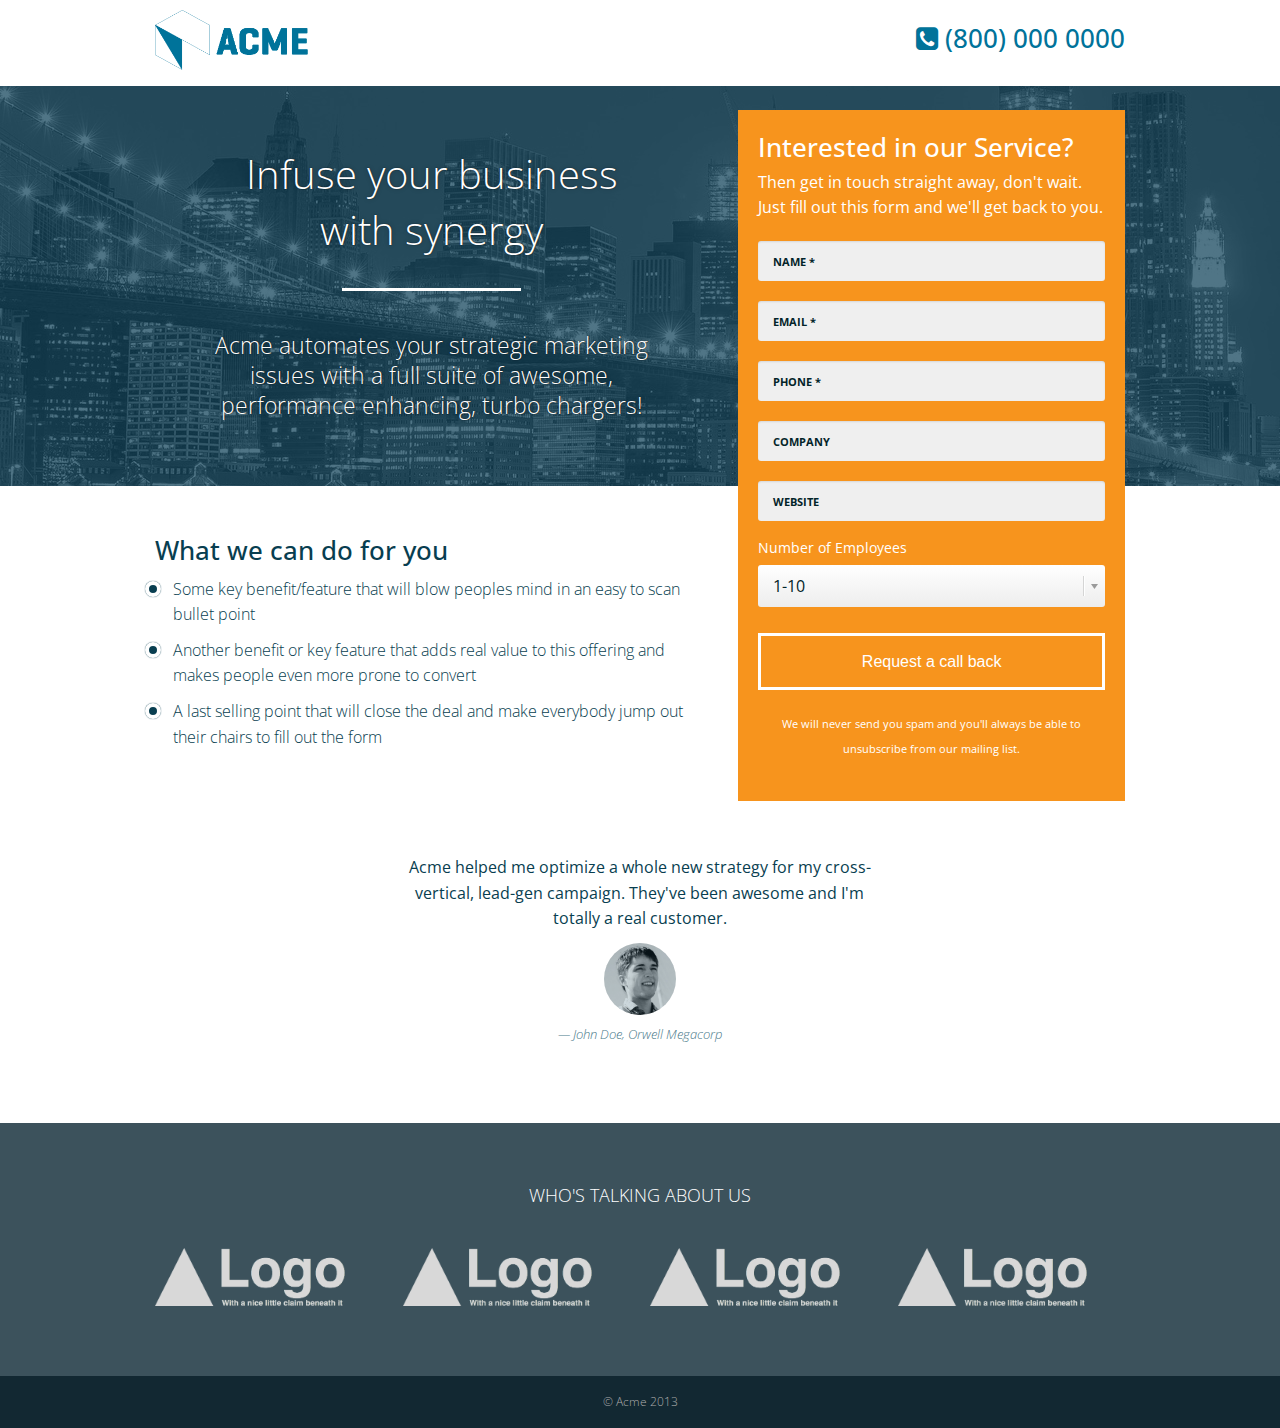
<file: simbo/index.html>
<!DOCTYPE html>
<!--[if lt IE 7]>      <html class="no-js lt-ie9 lt-ie8 lt-ie7"> <![endif]-->
<!--[if IE 7]>         <html class="no-js lt-ie9 lt-ie8"> <![endif]-->
<!--[if IE 8]>         <html class="no-js lt-ie9"> <![endif]-->
<!--[if gt IE 8]><!--> <html class="no-js"> <!--<![endif]-->
    <head>
        <meta charset="utf-8">
        <meta http-equiv="X-UA-Compatible" content="IE=edge">
        <title>Landing Page</title>
        <meta name="viewport" content="width=device-width, initial-scale=1">

        <!-- Place favicon.ico and apple-touch-icon.png in the root directory -->
        <link href='http://fonts.googleapis.com/css?family=Open+Sans:400,700,600,300,800' rel='stylesheet' type='text/css'>
        <link href="//netdna.bootstrapcdn.com/font-awesome/3.2.1/css/font-awesome.min.css" rel="stylesheet&quot;">

        <link rel="stylesheet" href="css/normalize.css">
        <link rel="stylesheet" href="css/foundation.css">
        <link rel="stylesheet" href="css/font-awesome.css">
        <link rel="stylesheet" href="css/style.css">
        <script src="js/vendor/custom.modernizr.js"></script>
    </head>
    <body>
        <!--[if lt IE 7]>
            <p class="browsehappy">You are using an <strong>outdated</strong> browser. Please <a href="http://browsehappy.com/">upgrade your browser</a> to improve your experience.</p>
        <![endif]-->
        <header>
          <div class="row">
            <div class="large-6 medium-6 columns"><img src="img/logo-blue.png" class="logo" alt="Logo"></div>
            <div class="large-6 medium-6 columns text-right"><h3 class="phone"><i class="icon-phone-sign"></i> (800) 000 0000</h3></div>
          </div>
        </header>

        <div class="bg-wrapper">
          <div class="bg"></div>
          <div class="row">
            <div class="large-7 medium-7 columns">
              <div class="hero">
                <h1>Infuse your business with synergy</h1>
                <h4>Acme automates your strategic marketing issues with a full suite of awesome, performance enhancing, turbo chargers!</h4>
              </div>
              <div class="main">
                <h3>What we can do for you</h3>
                <ul>
                  <li>Some key benefit/feature that will blow peoples mind in an easy to scan bullet point</li>
                  <li>Another benefit or key feature that adds real value to this offering and makes people even more prone to convert</li>
                  <li>A last selling point that will close the deal and make everybody jump out their chairs to fill out the form</li>
                </ul>
              </div>
            </div>
            <div class="large-5 medium-5 columns">
              <div class="panel">
                <form action="thank-you.html">
                  <h3>Interested in our Service?</h3>
                  <p>
                    Then get in touch straight away, don't wait. Just fill out this form and we'll get back to you.
                  </p>
                  <p class="inplace-label">
                    <input id="name" type="text" name="name" required placeholder="Your full name" class="input">
                    <label for="name">Name *</label>
                  </p>
                  <p class="inplace-label">
                    <input id="email" type="email" name="email" required placeholder="Your email address" class="input">
                    <label for="email">Email *</label>
                  </p>
                  <p class="inplace-label">
                    <input id="phone" type="text" name="phone" required placeholder="Your phone number" class="input">
                    <label for="phone">Phone *</label>
                  </p>
                  <p class="inplace-label">
                    <input id="company" type="text" name="company" placeholder="Company name" class="input">
                    <label for="company">Company</label>
                  </p>
                  <p class="inplace-label">
                    <input id="website" type="url" name="website" placeholder="example.com" class="input">
                    <label for="website">Website</label>
                  </p>
                  <div>
                    <label for="employees">Number of Employees</label>
                    <div class="select-wrapper">
                      <select id="employees" name="number_of_employees">
                        <option>1-10</option>
                        <option>11-50</option>
                        <option>51-500</option>
                        <option>500+</option>
                      </select>
                    </div>
                  </div>
                  <p>
                    <button class="primary button">Request a call back</button>
                  </p>
                  <p class="text-center"><small>We will never send you spam and you'll always be able to unsubscribe from our mailing list.</small></p>
                </form>
              </div>
            </div>
          </div>
        </div>
        <div class="row">
          <div class="large-12 columns">
            <blockquote class="testimonial text-center">
              <p class="blurb">Acme helped me optimize a whole new strategy for my cross-vertical, lead-gen campaign. They've been awesome and I'm totally a real customer.</p>
              <div class="photo"><img src="img/testimonial.jpg"></div>
              <cite>John Doe, Orwell Megacorp</cite>
            </blockquote>
          </div>
        </div>

        <div class="logos">
          <div class="row">
            <div class="large-12 columns">
              <h5 class="text-center">Who's Talking About Us</h5>
              <ul class="large-block-grid-4 small-block-grid-4 medium-block-grid-4">
                <li><img class="large-10 small-8" src="img/press-logo-1.png"></li>
                <li><img class="large-10 small-8" src="img/press-logo-1.png"></li>
                <li><img class="large-10 small-8" src="img/press-logo-1.png"></li>
                <li><img class="large-10 small-8" src="img/press-logo-1.png"></li>
              </ul>
            </div>
          </div>
        </div>

        <footer class="text-center">
          <div class="row">
            <div class="large-12">
              <div class="copyright">
                &copy; Acme 2013
              </div>
            </div>
          </div>
        </footer>
        <script src="js/vendor/jquery.js"></script>
        <script src="js/vendor/fastclick.js"></script>
        <script src="js/app.js"></script>
    </body>
</html>
</file>
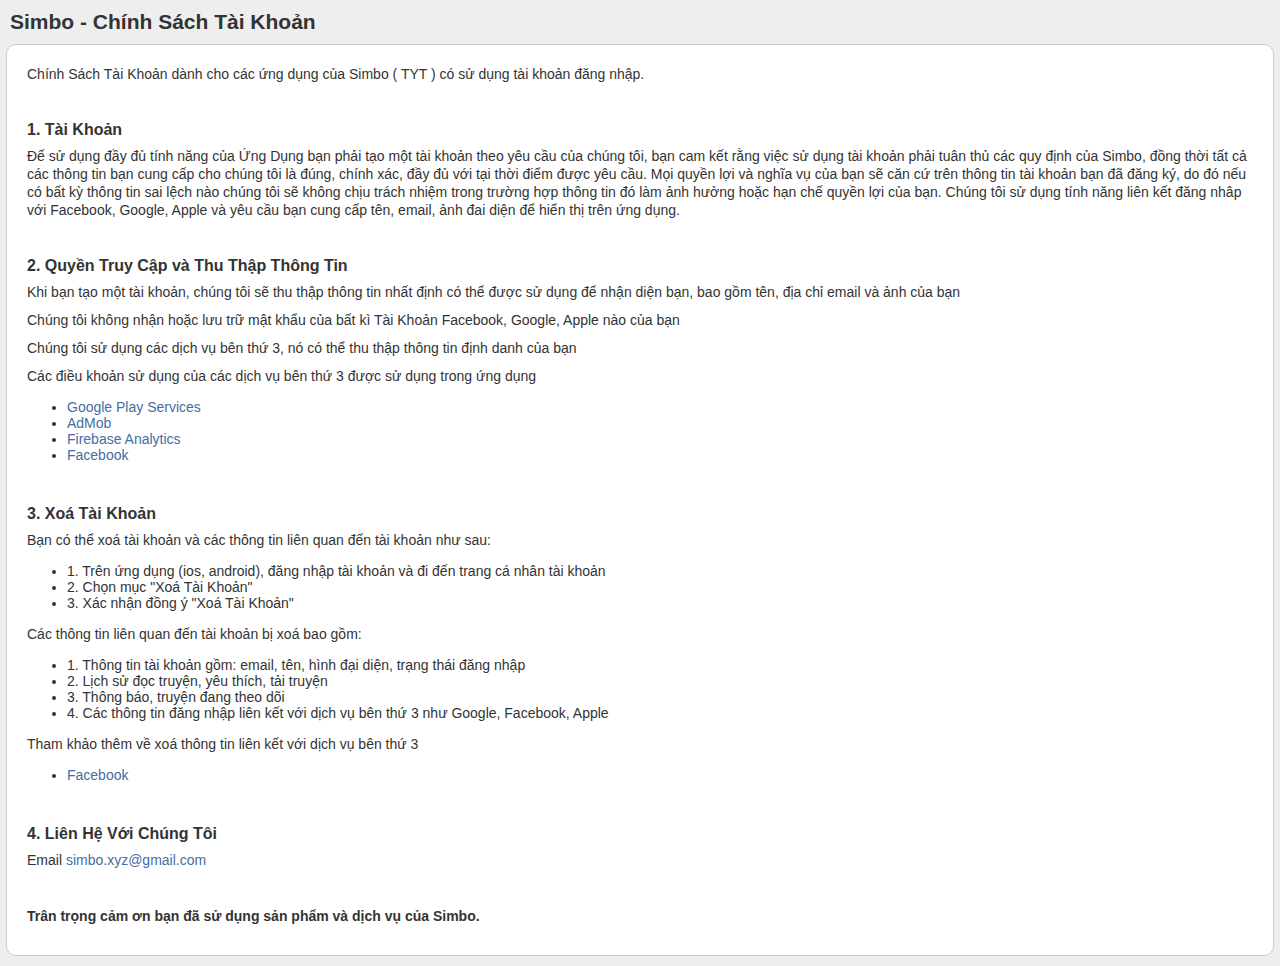
<file: docs/account.html>
<!DOCTYPE html>
<html>
<head>
<meta http-equiv="content-type" content="text/html; charset=UTF-8">
<title>Simbo - Chính Sách Tài Khoản</title>
<meta name="viewport" content="initial-scale=1.0, maximum-scale=1.0, user-scalable=0">
<link type="text/css" rel="stylesheet" href="css/screen.css">
</head>

<body>
  <div class="logo"></div>
  <h2 style="margin: 10px;">Simbo - Chính Sách Tài Khoản</h2>
  <div class="content">
      <p>Chính Sách Tài Khoản dành cho các ứng dụng của Simbo ( TYT ) có sử dụng tài khoản đăng nhập.
  </p>
  <p>&nbsp;</p>
  <h1>1. Tài Khoản</h1>
  <p>Để sử dụng đầy đủ tính năng của Ứng Dụng bạn phải tạo một tài khoản theo yêu cầu của chúng tôi, 
    bạn cam kết rằng việc sử dụng tài khoản phải tuân thủ các quy định của Simbo, 
    đồng thời tất cả các thông tin bạn cung cấp cho chúng tôi là đúng, chính xác, 
    đầy đủ với tại thời điểm được yêu cầu. Mọi quyền lợi và nghĩa vụ của bạn sẽ căn cứ trên thông tin tài khoản bạn đã đăng ký, 
    do đó nếu có bất kỳ thông tin sai lệch nào chúng tôi sẽ không chịu trách nhiệm trong trường hợp thông tin đó làm ảnh hưởng hoặc hạn chế quyền lợi của bạn. 
    Chúng tôi sử dụng tính năng liên kết đăng nhâp với Facebook, Google, Apple và yêu cầu bạn cung cấp tên, email, ảnh đai diện để hiển thị trên ứng dụng.</p>
  <p>&nbsp;</p>
  <h1>2. Quyền Truy Cập và Thu Thập Thông Tin</h1>
  <p>Khi bạn tạo một tài khoản, chúng tôi sẽ thu thập thông tin nhất định có thể được sử dụng để nhận diện bạn, bao gồm tên, địa chỉ email và ảnh của bạn</p>
  <p>Chúng tôi không nhận hoặc lưu trữ mật khẩu của bất kì Tài Khoản Facebook, Google, Apple nào của bạn</p>
  <p>Chúng tôi sử dụng các dịch vụ bên thứ 3, nó có thể thu thập thông tin định danh của bạn</p>
  <div>
    <p>Các điều khoản sử dụng của các dịch vụ bên thứ 3 được sử dụng trong ứng dụng</p> 
    <ul>
      <li><a href="https://www.google.com/policies/privacy/" target="_blank">Google Play Services</a></li> 
      <li><a href="https://support.google.com/admob/answer/6128543?hl=en" target="_blank">AdMob</a></li> 
      <li><a href="https://firebase.google.com/policies/analytics" target="_blank">Firebase Analytics</a></li>
      <li><a href="https://developers.facebook.com/policy/" target="_blank">Facebook</a></li>
    </ul>
  </div>
  <p>&nbsp;</p>
  <h1>3. Xoá Tài Khoản</h1>
  <p>Bạn có thể xoá tài khoản và các thông tin liên quan đến tài khoản như sau:</p>
  <ul>
    <li>1. Trên ứng dụng (ios, android), đăng nhập tài khoản và đi đến trang cá nhân tài khoản</li>
    <li>2. Chọn mục "Xoá Tài Khoản"</li>
    <li>3. Xác nhận đồng ý "Xoá Tài Khoản"</li>
  </ul>
  <p>Các thông tin liên quan đến tài khoản bị xoá bao gồm:</p>
  <ul>
    <li>1. Thông tin tài khoản gồm: email, tên, hình đại diện, trạng thái đăng nhập</li>
    <li>2. Lịch sử đọc truyện, yêu thích, tải truyện</li>
    <li>3. Thông báo, truyện đang theo dõi</li>
    <li>4. Các thông tin đăng nhập liên kết với dịch vụ bên thứ 3 như Google, Facebook, Apple</li>
  </ul>
  <p>Tham khảo thêm về xoá thông tin liên kết với dịch vụ bên thứ 3</p>
  <ul>
    <li><a href="https://www.facebook.com/help/170585223002660" target="_blank">Facebook</a></li>
  </ul>
  <p>&nbsp;</p>
  <h1>4. Liên Hệ Với Chúng Tôi</h1>
    <p>Email <a href="mailto:simbo.xyz@gmail.com">simbo.xyz@gmail.com</a></p>
    <p>&nbsp;</p>
  <p><strong>Trân trọng cảm ơn bạn đã sử dụng sản phẩm và dịch vụ của Simbo.</strong></p>
</div>
</body>
</html>
</file>
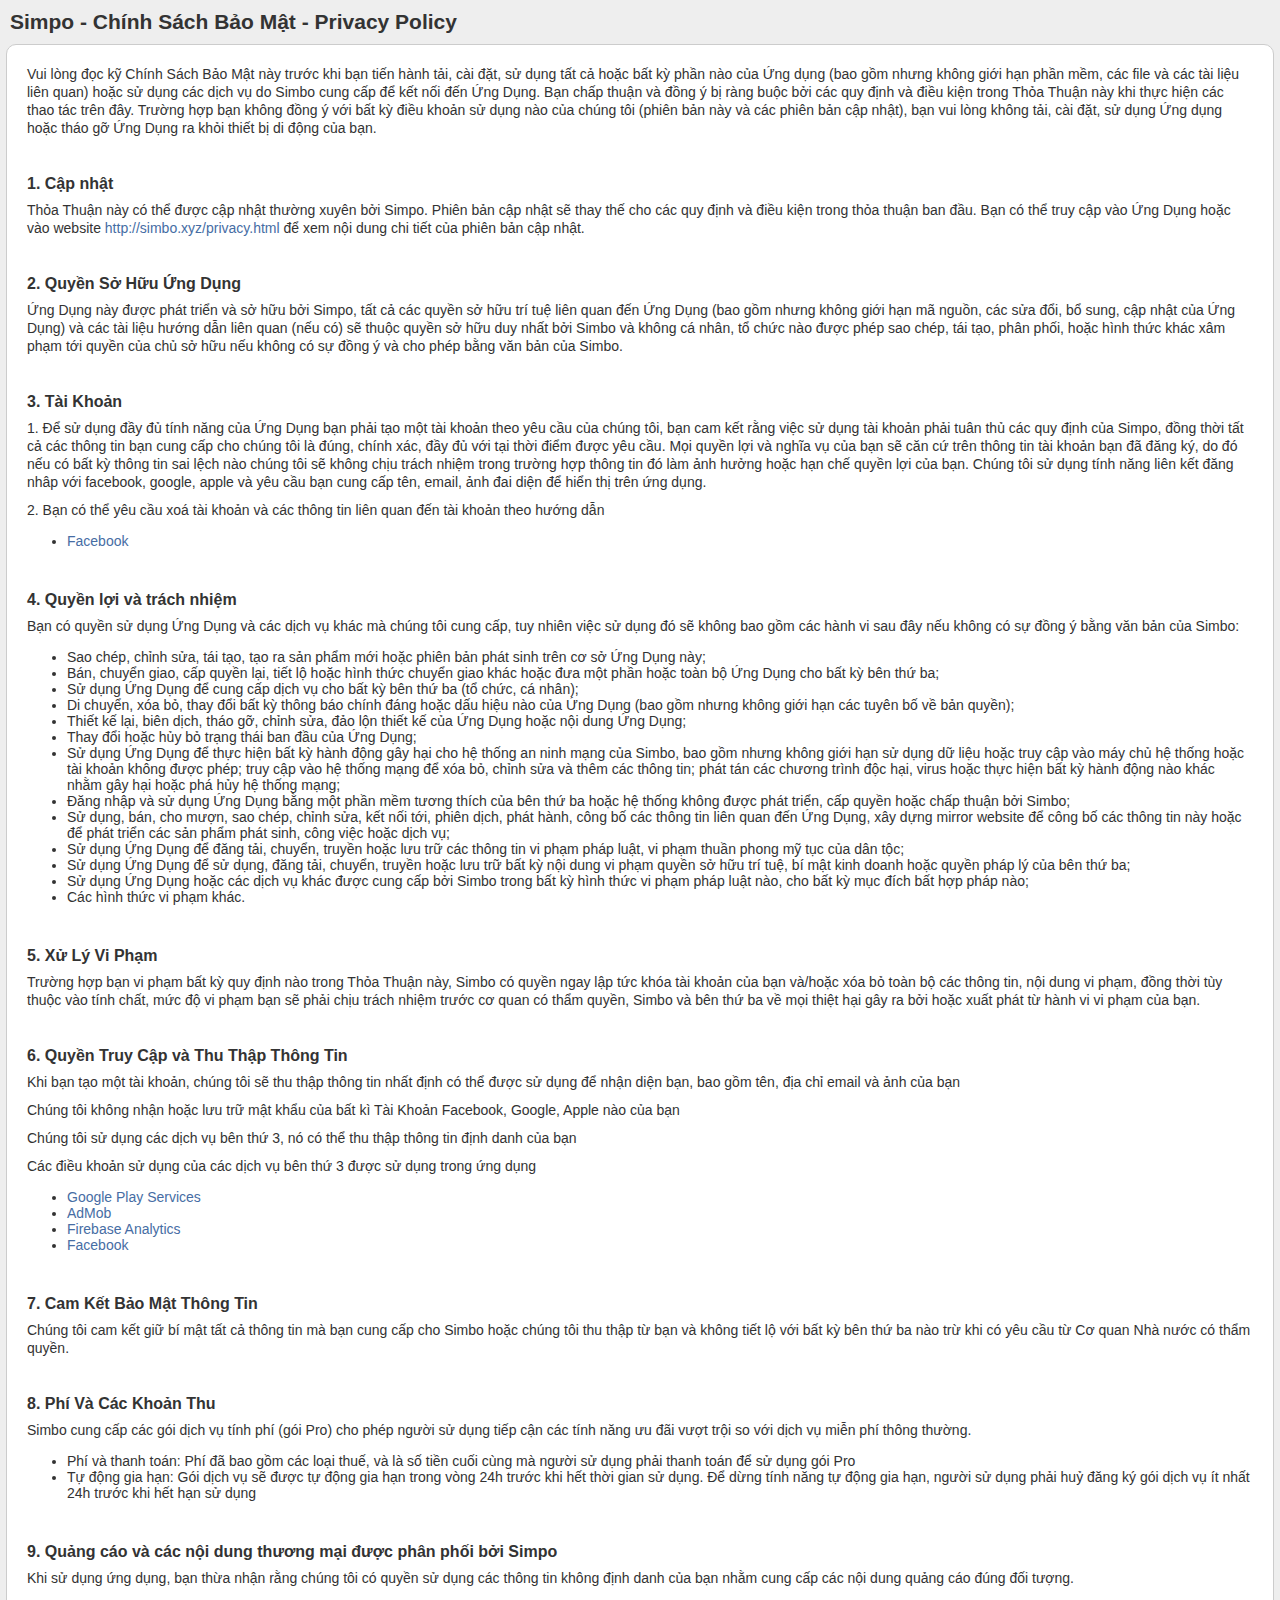
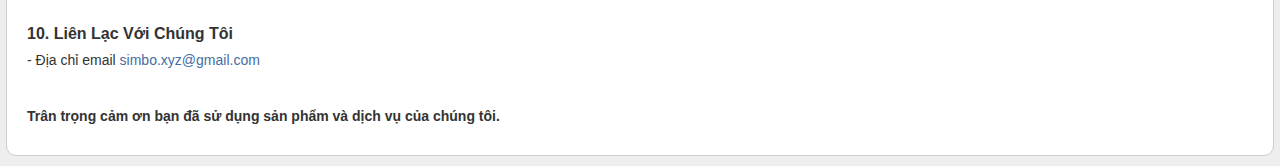
<file: docs/privacy.html>
<!DOCTYPE html>
<html>
<head>
<meta http-equiv="content-type" content="text/html; charset=UTF-8">
<title>Simpo - Chính Sách Bảo Mật - Privacy Policy</title>
<meta name="viewport" content="initial-scale=1.0, maximum-scale=1.0, user-scalable=0">
<link type="text/css" rel="stylesheet" href="css/screen.css">
</head>

<body>
  <div class="logo"></div>
  <h2 style="margin: 10px;">Simpo - Chính Sách Bảo Mật - Privacy Policy</h2>
  <div class="content">
      <p>
Vui lòng đọc kỹ Chính Sách Bảo Mật này trước khi bạn tiến hành tải, cài đặt, sử dụng tất cả hoặc bất kỳ phần nào của Ứng dụng (bao gồm nhưng không giới hạn phần mềm, các file và các tài liệu liên quan) hoặc sử dụng các dịch vụ do Simbo cung cấp để kết nối đến Ứng Dụng. Bạn chấp thuận và đồng ý bị ràng buộc bởi các quy định và điều kiện trong Thỏa Thuận này khi thực hiện các thao tác trên đây. Trường hợp bạn không đồng ý với bất kỳ điều khoản sử dụng nào của chúng tôi (phiên bản này và các phiên bản cập nhật), bạn vui lòng không tải, cài đặt, sử dụng Ứng dụng hoặc tháo gỡ Ứng Dụng ra khỏi thiết bị di động của bạn.
  </p>
      <p>&nbsp;</p>
      <h1>1. Cập nhật</h1>
        <p>
Thỏa Thuận này có thể được cập nhật thường xuyên bởi Simpo. Phiên bản cập nhật sẽ thay thế cho các quy định và điều kiện trong thỏa thuận ban đầu. Bạn có thể truy cập vào Ứng Dụng hoặc vào website <a href="http://simbo.xyz/privacy.html" > http://simbo.xyz/privacy.html </a> để xem nội dung chi tiết của phiên bản cập nhật.
</p>
      <p>&nbsp;</p>
    <h1>2. Quyền Sở Hữu Ứng Dụng</h1>
        <p>
Ứng Dụng này được phát triển và sở hữu bởi Simpo, tất cả các quyền sở hữu trí tuệ liên quan đến Ứng Dụng (bao gồm nhưng không giới hạn mã nguồn, các sửa đổi, bổ sung, cập nhật của Ứng Dụng) và các tài liệu hướng dẫn liên quan (nếu có) sẽ thuộc quyền sở hữu duy nhất bởi Simbo và không cá nhân, tổ chức nào được phép sao chép, tái tạo, phân phối, hoặc hình thức khác xâm phạm tới quyền của chủ sở hữu nếu không có sự đồng ý và cho phép bằng văn bản của Simbo.

</p>
      <p>&nbsp;</p>
    <h1>3. Tài Khoản</h1>
        <p>
1. Để sử dụng đầy đủ tính năng của Ứng Dụng bạn phải tạo một tài khoản theo yêu cầu của chúng tôi, bạn cam kết rằng việc sử dụng tài khoản phải tuân thủ các quy định của Simpo, đồng thời tất cả các thông tin bạn cung cấp cho chúng tôi là đúng, chính xác, đầy đủ với tại thời điểm được yêu cầu. Mọi quyền lợi và nghĩa vụ của bạn sẽ căn cứ trên thông tin tài khoản bạn đã đăng ký, do đó nếu có bất kỳ thông tin sai lệch nào chúng tôi sẽ không chịu trách nhiệm trong trường hợp thông tin đó làm ảnh hưởng hoặc hạn chế quyền lợi của bạn.
Chúng tôi sử dụng tính năng liên kết đăng nhâp với facebook, google, apple và yêu cầu bạn cung cấp tên, email, ảnh đai diện để hiển thị trên ứng dụng.
          <div>
          <p>2. Bạn có thể yêu cầu xoá tài khoản và các thông tin liên quan đến tài khoản theo hướng dẫn</p> 
          <ul>
            <li><a href="https://www.facebook.com/help/170585223002660" target="_blank">Facebook</a></li>
          </ul>
          </div>
</p>
        <p>&nbsp;</p>
    <h1>4. Quyền lợi và trách nhiệm</h1>
<p>
Bạn có quyền sử dụng Ứng Dụng và các dịch vụ khác mà chúng tôi cung cấp, tuy nhiên việc sử dụng đó sẽ không bao gồm các hành vi sau đây nếu không có sự đồng ý bằng văn bản của Simbo:
</p>
        
      <ul>
<li>Sao chép, chỉnh sửa, tái tạo, tạo ra sản phẩm mới hoặc phiên bản phát sinh trên cơ sở Ứng Dụng này;</li>
  <li>Bán, chuyển giao, cấp quyền lại, tiết lộ hoặc hình thức chuyển giao khác hoặc đưa một phần hoặc toàn bộ Ứng Dụng cho bất kỳ bên thứ ba;</li>
  <li>Sử dụng Ứng Dụng để cung cấp dịch vụ cho bất kỳ bên thứ ba (tổ chức, cá nhân);</li>
  <li>Di chuyển, xóa bỏ, thay đổi bất kỳ thông báo chính đáng hoặc dấu hiệu nào của Ứng Dụng (bao gồm nhưng không giới hạn các tuyên bố về bản quyền);</li>
  <li>Thiết kế lại, biên dịch, tháo gỡ, chỉnh sửa, đảo lộn thiết kế của Ứng Dụng hoặc nội dung Ứng Dụng;</li>
  <li>Thay đổi hoặc hủy bỏ trạng thái ban đầu của Ứng Dụng;</li>
  <li>Sử dụng Ứng Dụng để thực hiện bất kỳ hành động gây hại cho hệ thống an ninh mạng của Simbo, bao gồm nhưng không giới hạn sử dụng dữ liệu hoặc truy cập vào máy chủ hệ thống hoặc tài khoản không được phép; truy cập vào hệ thống mạng để xóa bỏ, chỉnh sửa và thêm các thông tin; phát tán các chương trình độc hại, virus hoặc thực hiện bất kỳ hành động nào khác nhằm gây hại hoặc phá hủy hệ thống mạng;</li>
  <li>Đăng nhập và sử dụng Ứng Dụng bằng một phần mềm tương thích của bên thứ ba hoặc hệ thống không được phát triển, cấp quyền hoặc chấp thuận bởi Simbo;</li>
  <li>Sử dụng, bán, cho mượn, sao chép, chỉnh sửa, kết nối tới, phiên dịch, phát hành, công bố các thông tin liên quan đến Ứng Dụng, xây dựng mirror website để công bố các thông tin này hoặc để phát triển các sản phẩm phát sinh, công việc hoặc dịch vụ;</li>
  <li>Sử dụng Ứng Dụng để đăng tải, chuyển, truyền hoặc lưu trữ các thông tin vi phạm pháp luật, vi phạm thuần phong mỹ tục của dân tộc;</li>
  <li>Sử dụng Ứng Dụng để sử dụng, đăng tải, chuyển, truyền hoặc lưu trữ bất kỳ nội dung vi phạm quyền sở hữu trí tuệ, bí mật kinh doanh hoặc quyền pháp lý của bên thứ ba;</li>
  <li>Sử dụng Ứng Dụng hoặc các dịch vụ khác được cung cấp bởi Simbo trong bất kỳ hình thức vi phạm pháp luật nào, cho bất kỳ mục đích bất hợp pháp nào;</li>
  <li>Các hình thức vi phạm khác.</li>
</ul>
        <p>&nbsp;</p>
        <h1>5. Xử Lý Vi Phạm</h1>
        <p>
Trường hợp bạn vi phạm bất kỳ quy định nào trong Thỏa Thuận này, Simbo có quyền ngay lập tức khóa tài khoản của bạn và/hoặc xóa bỏ toàn bộ các thông tin, nội dung vi phạm, đồng thời tùy thuộc vào tính chất, mức độ vi phạm bạn sẽ phải chịu trách nhiệm trước cơ quan có thẩm quyền, Simbo và bên thứ ba về mọi thiệt hại gây ra bởi hoặc xuất phát từ hành vi vi phạm của bạn.
</p>
       <p>&nbsp;</p>
        <h1>6. Quyền Truy Cập và Thu Thập Thông Tin</h1>
        <p>Khi bạn tạo một tài khoản, chúng tôi sẽ thu thập thông tin nhất định có thể được sử dụng để nhận diện bạn, bao gồm tên, địa chỉ email và ảnh của bạn</p>
        <p>Chúng tôi không nhận hoặc lưu trữ mật khẩu của bất kì Tài Khoản Facebook, Google, Apple nào của bạn</p>
        <p>Chúng tôi sử dụng các dịch vụ bên thứ 3, nó có thể thu thập thông tin định danh của bạn</p>
        <div>
          <p>Các điều khoản sử dụng của các dịch vụ bên thứ 3 được sử dụng trong ứng dụng</p> 
          <ul>
            <li><a href="https://www.google.com/policies/privacy/" target="_blank">Google Play Services</a></li> 
            <li><a href="https://support.google.com/admob/answer/6128543?hl=en" target="_blank">AdMob</a></li> 
            <li><a href="https://firebase.google.com/policies/analytics" target="_blank">Firebase Analytics</a></li>
            <li><a href="https://developers.facebook.com/policy/" target="_blank">Facebook</a></li>
          </ul>
          </div>
      <p>&nbsp;</p>
      <h1>7. Cam Kết Bảo Mật Thông Tin</h1>
        <p>Chúng tôi cam kết giữ bí mật tất cả thông tin mà bạn cung cấp cho Simbo hoặc chúng tôi thu thập từ bạn và không tiết lộ với bất kỳ bên thứ ba nào trừ khi có yêu cầu từ Cơ quan Nhà nước có thẩm quyền.</p>
        <p>&nbsp;</p>
      <h1>8. Phí Và Các Khoản Thu</h1>
      <p>Simbo cung cấp các gói dịch vụ tính phí (gói Pro) cho phép người sử dụng tiếp cận các tính năng ưu đãi vượt trội so với dịch vụ miễn phí thông thường.</p>
      <ul>
        <li>Phí và thanh toán: Phí đã bao gồm các loại thuế, và là số tiền cuối cùng mà người sử dụng phải thanh toán để sử dụng gói Pro</li> 
        <li>Tự động gia hạn: Gói dịch vụ sẽ được tự động gia hạn trong vòng 24h trước khi hết thời gian sử dụng. Để dừng tính năng tự động gia hạn, người sử dụng phải huỷ đăng ký gói dịch vụ ít nhất 24h trước khi hết hạn sử dụng</li>
      </ul>
        <p>&nbsp;</p>
        <h1>9. Quảng cáo và các nội dung thương mại được phân phối bởi Simpo</h1>
      <p>Khi sử dụng ứng dụng, bạn thừa nhận rằng chúng tôi có quyền sử dụng các thông tin không định danh của bạn nhằm cung cấp các nội dung quảng cáo đúng đối tượng.</p>
      <p>&nbsp;</p>
      <h1>10. Liên Lạc Với Chúng Tôi</h1>
        <p>- Địa chỉ email <a href="mailto:simbo.xyz@gmail.com">simbo.xyz@gmail.com</a></p>
        <p>&nbsp;</p>
      <p><strong>Trân trọng cảm ơn bạn đã sử dụng sản phẩm và dịch vụ của chúng tôi.</strong></p>

</div>
</body>
</html>
</file>
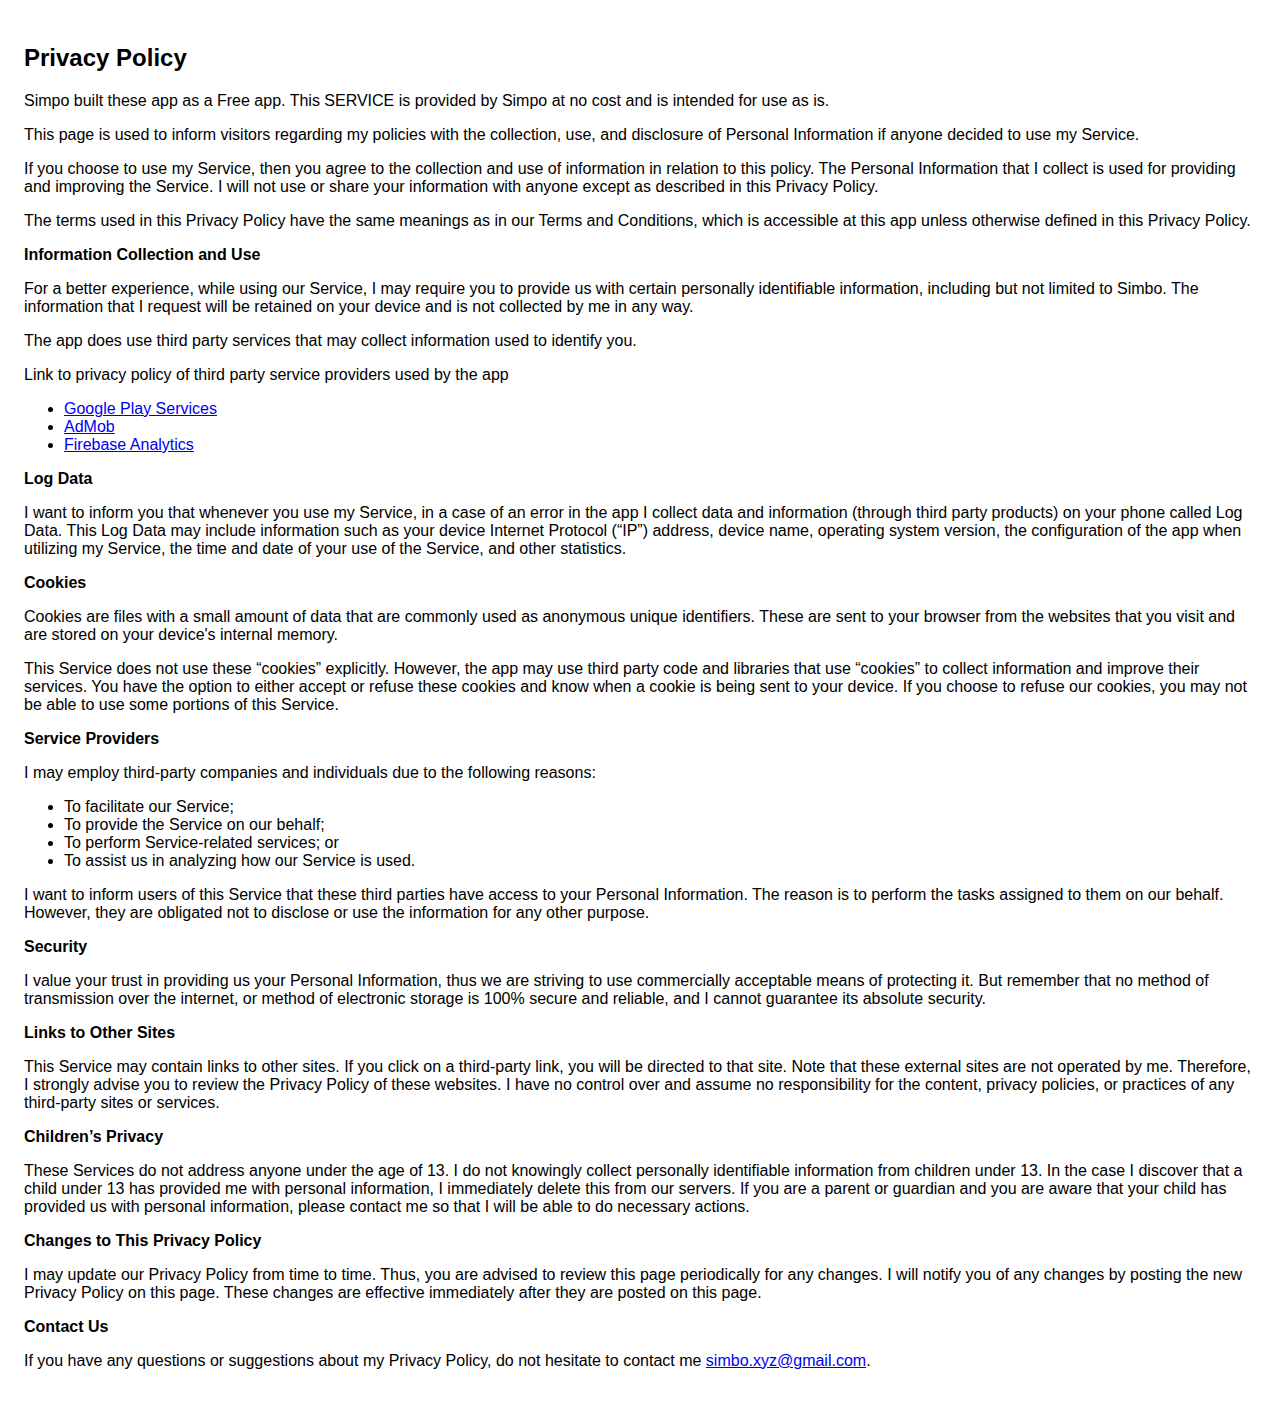
<file: docs/privacy_en.html>
<!DOCTYPE html><html> <head> <meta charset="utf-8"> <meta name="viewport" content="width=device-width"> <title>Privacy Policy</title> <style>body{font-family: "Helvetica Neue", Helvetica, Arial, sans-serif; padding:1em;}</style></head> <body><h2>Privacy Policy</h2> <p> Simpo built these app as a Free app. This SERVICE is provided by Simpo at no cost and is intended for use as is.
                  </p> <p>This page is used to inform visitors regarding my policies with the collection, use, and
                    disclosure of Personal Information if anyone decided to use my Service.
                  </p> <p>If you choose to use my Service, then you agree to the collection and use of information in relation
                    to this policy. The Personal Information that I collect is used for providing and improving the
                    Service. I will not use or share your information with anyone except as described
                    in this Privacy Policy.
                  </p> <p>The terms used in this Privacy Policy have the same meanings as in our Terms and Conditions, which is accessible
                    at this app unless otherwise defined in this Privacy Policy.
                  </p> <p><strong>Information Collection and Use</strong></p> <p>For a better experience, while using our Service, I may require you to provide us with certain
                    personally identifiable information, including but not limited to Simbo. The information that I request will be retained on your device and is not collected by me in any way.
                  </p> <p>The app does use third party services that may collect information used to identify you.</p> <div><p>Link to privacy policy of third party service providers used by the app</p> <ul><li><a href="https://www.google.com/policies/privacy/" target="_blank">Google Play Services</a></li> <li><a href="https://support.google.com/admob/answer/6128543?hl=en" target="_blank">AdMob</a></li> <li><a href="https://firebase.google.com/policies/analytics" target="_blank">Firebase Analytics</a></li> <!----> <!----> <!----></ul></div> <p><strong>Log Data</strong></p> <p> I want to inform you that whenever you use my Service, in a case of an
                    error in the app I collect data and information (through third party products) on your phone
                    called Log Data. This Log Data may include information such as your device Internet Protocol (“IP”) address,
                    device name, operating system version, the configuration of the app when utilizing my Service,
                    the time and date of your use of the Service, and other statistics.
                  </p> <p><strong>Cookies</strong></p> <p>Cookies are files with a small amount of data that are commonly used as anonymous unique identifiers. These
                    are sent to your browser from the websites that you visit and are stored on your device's internal memory.
                  </p> <p>This Service does not use these “cookies” explicitly. However, the app may use third party code and libraries
                    that use “cookies” to collect information and improve their services. You have the option to either
                    accept or refuse these cookies and know when a cookie is being sent to your device. If you choose to
                    refuse our cookies, you may not be able to use some portions of this Service.
                  </p> <p><strong>Service Providers</strong></p> <p> I may employ third-party companies and individuals due to the following reasons:</p> <ul><li>To facilitate our Service;</li> <li>To provide the Service on our behalf;</li> <li>To perform Service-related services; or</li> <li>To assist us in analyzing how our Service is used.</li></ul> <p> I want to inform users of this Service that these third parties have access to your
                    Personal Information. The reason is to perform the tasks assigned to them on our behalf. However, they
                    are obligated not to disclose or use the information for any other purpose.
                  </p> <p><strong>Security</strong></p> <p> I value your trust in providing us your Personal Information, thus we are striving
                    to use commercially acceptable means of protecting it. But remember that no method of transmission over
                    the internet, or method of electronic storage is 100% secure and reliable, and I cannot guarantee
                    its absolute security.
                  </p> <p><strong>Links to Other Sites</strong></p> <p>This Service may contain links to other sites. If you click on a third-party link, you will be directed
                    to that site. Note that these external sites are not operated by me. Therefore, I strongly
                    advise you to review the Privacy Policy of these websites. I have no control over
                    and assume no responsibility for the content, privacy policies, or practices of any third-party sites
                    or services.
                  </p> <p><strong>Children’s Privacy</strong></p> <p>These Services do not address anyone under the age of 13. I do not knowingly collect
                    personally identifiable information from children under 13. In the case I discover that a child
                    under 13 has provided me with personal information, I immediately delete this from
                    our servers. If you are a parent or guardian and you are aware that your child has provided us with personal
                    information, please contact me so that I will be able to do necessary actions.
                  </p> <p><strong>Changes to This Privacy Policy</strong></p> <p> I may update our Privacy Policy from time to time. Thus, you are advised to review
                    this page periodically for any changes. I will notify you of any changes by posting
                    the new Privacy Policy on this page. These changes are effective immediately after they are posted on
                    this page.
                  </p> <p><strong>Contact Us</strong></p> <p>If you have any questions or suggestions about my Privacy Policy, do not hesitate to contact
                    me <a href="mailto:simbo.xyz@gmail.com">simbo.xyz@gmail.com</a>.
                  </p></body></html>
</file>
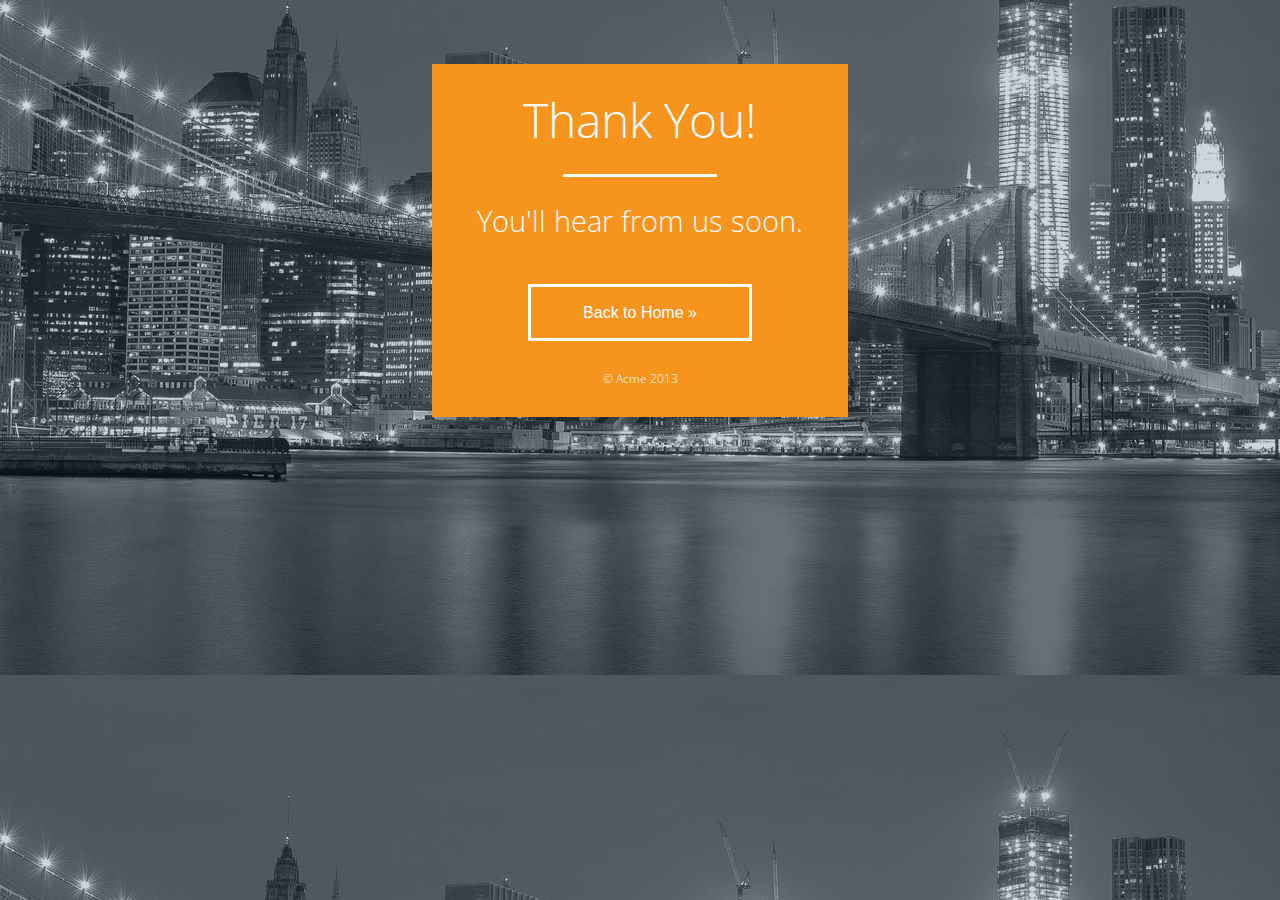
<file: simbo/thank-you.html>
<!DOCTYPE html>
<!--[if lt IE 7]>      <html class="no-js lt-ie9 lt-ie8 lt-ie7"> <![endif]-->
<!--[if IE 7]>         <html class="no-js lt-ie9 lt-ie8"> <![endif]-->
<!--[if IE 8]>         <html class="no-js lt-ie9"> <![endif]-->
<!--[if gt IE 8]><!--> <html class="no-js"> <!--<![endif]-->
    <head>
        <meta charset="utf-8">
        <meta http-equiv="X-UA-Compatible" content="IE=edge">
        <title>Thank You</title>
        <meta name="viewport" content="width=device-width, initial-scale=1">

        <!-- Place favicon.ico and apple-touch-icon.png in the root directory -->
        <link href='http://fonts.googleapis.com/css?family=Open+Sans:400,700,600,300,800' rel='stylesheet' type='text/css'>
        <link href="//netdna.bootstrapcdn.com/font-awesome/3.2.1/css/font-awesome.min.css" rel="stylesheet&quot;">

        <link rel="stylesheet" href="css/normalize.css">
        <link rel="stylesheet" href="css/foundation.css">
        <link rel="stylesheet" href="css/font-awesome.css">
        <link rel="stylesheet" href="css/style.css">
        <script src="js/vendor/custom.modernizr.js"></script>
    </head>
    <body>
        <!--[if lt IE 7]>
            <p class="browsehappy">You are using an <strong>outdated</strong> browser. Please <a href="http://browsehappy.com/">upgrade your browser</a> to improve your experience.</p>
        <![endif]-->


    <div class="bg-wrapper thank-you">
      <div class="bg"></div>

        <div class="row">
          <div class="large-5 medium-6 small-10 small-centered medium-centered large-centered  panel columns">
            <h1>Thank You!</h1>
            <h2 class="text-center">You'll hear from us soon.</h2>
            <p class="text-center button"><a href="/index.html">Back to Home &raquo;</a></p>
            <div class="copyright text-center">&copy; Acme 2013</div>
          </div>
        </div>
      </div>
    </div>

        <script src="js/vendor/jquery.js"></script>
        <script src="js/vendor/fastclick.js"></script>
        <script src="js/app.js"></script>

    </body>
</html>
</file>
<file: simbo/css/style.css>
body, h1, h2, h3, h4, h5, h6, p {
  font-family: "Open Sans", sans;
  color: #083E50;
}

html, body { height: 100%; }
body { font-weight: 300; color: #083E50; }

h1, h4 { color: #fff; text-align: center; }
h1 { margin-top: 60px; }
h1:after { content: " "; display: block; height: 3px; background: #fff; width: 40%; margin: 30px auto; }
h3 { font-size: 26px; font-weight: 500 }
h4 { font-weight: 200; }
blockquote { border: none; }
blockquote p { color: #083E50; }
blockquote cite { color: #4B7A8A; }
blockquote .photo {
  position: relative;
  overflow: hidden;
  width: 4em;
  height: 4em;
  border-radius: 100%;
  margin: -0.5em auto 0.5em;
}

.text-separator {
  margin: 60px 0;
  text-align: center;
  text-transform: uppercase;
  position: relative;
}
.text-separator:before {
  content: " ";
  position: absolute;
  display: block;
  width: 100%;
  height: 1px;
  background: #083E50;
  top: 0.65em;
}
.text-separator span {
  position: relative;
  background: #fff;
  padding: 0 0.5em;
}

.logo {
  height: 60px;
  margin: 15px auto 0px;
  display: block;
}

.phone {
  text-align: center;
  color: rgb(0, 115, 154);
  margin-top: 20px;
  margin-bottom: 30px;
}

.bg-wrapper {
  position: relative;
}
.bg {
  position: absolute;
  width: 100%;
  height: 30.5em;
  background: url(../img/night-city.jpg);
  background-position: 0 -156px;
}
.bg:before, .photo:after {
  content: " ";
  display: block;
  position: absolute;
  width: 100%;
  height: 100%;
  top: 0;
  left: 0;
  background: rgba(12, 64, 88, 0.72);
}
.photo:after {
  background: rgba(16, 66, 90, 0.12);
}
.hero {
  min-height: 24.5em;
}
.hero h1 {
  font-size: 2.5em;
  max-width: 11.2em;
  margin: 1.5em auto 1em;
}
.hero h4 {
  max-width: 20em;
  margin: 0 auto;
}
.hero h1, .hero h4 {
  color: #fff;
  text-shadow: 0 0 1px rgba(0,0,0,1), 0 0 5px rgba(0,0,0,0.2);
}
.logos {
  margin: 60px 0 0;
  padding: 60px 0 50px;
  background: rgb(60,82,92);
}
.logos h5 {
  margin: 0 0 40px;
  color: #fff;
  text-transform: uppercase;
}
.main {
  font-size: 18px;
  padding-top: 4em;
}
.main ul { list-style: none; }
.main li {
    margin-bottom: 10px;
}
.main li:before {
    content: " ";
    display: inline-block;
    width: 1em;
    height: 1em;
    background: #083E50;
    border-radius: 100%;
    margin-right: 0.7em;
    margin-left: -1.7em;
    position: relative;
    top: 0.12em;
    border: 0.25em solid #fff;
    box-shadow: 0 0 1px #083E50;
}

.testimonial {
  font-size: 18px;
  margin: 2.5em auto 1em;
  max-width: 28em;
}


.panel {
  margin: 1.5em 0 0;
  border: none;
  background: #f7941d;
  color: #fff;
}
.panel .primary.button {
  width: 100%;
  margin: 0;
}
.panel small {
  font-size: 70%;
}
.panel h3, .panel p, .panel label { color: #fff; }
.panel button { border: 3px solid #fff; background: transparent; }
.panel button:hover, .panel button:focus { background: rgba(255,255,255,0.2); }

input[type="text"], input[type="password"], input[type="date"], input[type="datetime"], input[type="datetime-local"], input[type="month"], input[type="week"], input[type="email"], input[type="number"], input[type="search"], input[type="tel"], input[type="time"], input[type="url"], textarea{
  padding: 20px 0 20px 15px;
  font-family: "Open Sans", sans;
  font-weight: 400;
  color: #377D6A;
  background: #efefef;
  border: 0;
  border-radius: 3px;
  text-indent: 60px;
  transition: all .3s ease-in-out;
  font-size: 16px;
}
.select-wrapper {
  margin: 10px 0;
}
select {
  -webkit-appearance: button;
  padding: 10px 0 10px 15px;
  font-family: "Open Sans", sans;
  font-weight: 400;
  color: #032429;
  background: #efefef;
  border: 0;
  border-radius: 3px;
  transition: all .3s ease-in-out;
  font-size: 16px;
}
/* Only webkit */
@media all and (-webkit-min-device-pixel-ratio: 0) {
  select:not([size]) {
    background-image: url("[data-uri]"), -webkit-gradient(linear, left top, left bottom, color-stop(0%, white), color-stop(100%, #ededed));
    background-image: url("data:image/svg+xml;utf8,<svg width='24px' height='22px' version='1.1' xmlns='http://www.w3.org/2000/svg'><title>select-arrow</title><g id='arrow-group' fill='rgb(223,223,223)' fill-rule='evenodd'><path d='M10,9 L13.4690265,14 L17,9 L10,9 Z M10,9' id='arrow' fill='rgb(155,155,155)'></path><path d='M2,1 L2,21 L3,21 L3,1 L2,1 Z M2,1' id='dark-line' fill='rgb(213,213,213)'></path><path d='M3,1 L3,21 L4,21 L4,1 L3,1 Z M3,1' id='light-line' fill='rgb(254,255,255)'></path></g></svg>"), -webkit-linear-gradient(-90deg, white 0%, #ededed 100%);
    background-repeat: no-repeat, repeat;
    background-position: 100% 50%, 0 0;
  }
}
/* Firefox specific */
@-moz-document url-prefix() {
  select {
    padding: 0;
    border-width: 1px 30px 1px 6px;
    position: relative;
    z-index: 4;
    cursor: pointer;
    opacity: 0;
  }
  .select-wrapper {
    position: relative;
    padding: 0;
    font-family: "Open Sans", sans;
    font-weight: 400;
    color: #377D6A;
    background: #efefef;
    border: 0;
    border-radius: 3px;
    transition: all .3s ease-in-out;
    font-size: 16px;
  }
  .select-wrapper:before {
    color: #032429;
    content: attr(data-value);
    display: block;
    position: absolute;
    left: 15px;
    top: 3px;
    right: 23px;
    bottom: 3px;
    padding-right: 6px;
    line-height: 33px;
    z-index: 2;
    white-space: nowrap;
    overflow: hidden;
    border-right: 1px solid #c7c7c7;
  }
  .select-wrapper:after {
    content: " ";
    display: block;
    position: absolute;
    right: 8px;
    top: 18px;
    width: 0;
    height: 0;
    border: 4px solid transparent;
    border-top-color: #333;
    z-index: 3;
  }
}

.inplace-label .input::-webkit-input-placeholder {
  color: #efefef;
  text-indent: 0;
  font-weight: 300;
}

.inplace-label {
  position: relative;
}

.inplace-label label {
  position: absolute;
  top: 0;
  left: 0;
  padding: 12px 15px 11px;
  color: #032429;
  text-shadow: 0 1px 0 rgba(19, 74, 70, 0);
  transition: all .3s ease-in-out;
  font-size: 11px;
  font-weight: bold;
  text-transform: uppercase;
  width: 8.2em;
}


.inplace-label .input:focus,
.inplace-label .input:active {
  color: #377D6A;
  text-indent: 0;
  background: #fff;
}


.inplace-label .input:focus::-webkit-input-placeholder,
.inplace-label .input:active::-webkit-input-placeholder {
  color: #aaa;
}
.inplace-label .input:focus + label,
.inplace-label .input:active + label {
    color: #fff;
    text-shadow: 0 1px 0 rgba(19,74,70,.4);
    background: rgba(122,184,147,1);
    left: -8em;
    text-align: center;
    border-top-left-radius: 3px;
    border-bottom-left-radius: 3px;
}

footer {
  padding: 20px 0;
  background: rgb(18,40,50);
}
.copyright {
  color: #aaa;
  font-size: 12px;
}
.bg {
  height: 20em;
}
.hero {
  min-height: 14.5em;
}
.hero h1 {
  font-size: 1.8em;
}

h4 { line-height: 1.3; }

@media only screen and (min-width: 40.063em) {
  .logo {
      margin: 10px 0;
  }
  .phone {
    text-align: right;
  }
  .bg {
    height: 23em;
  }
  .hero h1 {
    font-size: 2.2em
  }
  .main {
    padding-top: 4.5em;
  }
  .bg { height: 22.5em; }
}

@media only screen and (min-width: 64.063em) {
  .bg { height: 25em; }
  .hero h1 {
    margin-top: 1.5em;
    font-size: 2.5em;
  }

  .main {
    padding-top: 6em;
  }
}


/*  Thank You Page  */

.thank-you .bg:before, .photo:after  {
  background: rgba(12, 64, 88, 0.2)
}
.thank-you.bg-wrapper, .thank-you .bg {
  height: 100%;
}
.thank-you .panel {
  margin: 4em auto;
  padding: 2em 1em;
}
.thank-you h1, .thank-you h2, .thank-you a, .thank-you .copyright {
  color: white;
}

.thank-you h1 {
  font-size: 3em;
}
.thank-you h2 {
  font-size: 1.8em;
}
.thank-you .button {
  margin: 3em auto 2em;
  display: block;
  max-width: 14em;
  border: 3px solid #fff; background: transparent;
}
</file>
<file: docs/css/screen.css>
body{color:#333;margin:0;-webkit-user-select:none;word-wrap:break-word; background:#eee;}
body {font-family:Helvetica;font-size:14px}

a,img{border:none}
a{color:#466da4;cursor:pointer;display:inline;text-decoration:inherit;text-decoration:none}

h1 {font-size:16px; margin:0 0 8px 0; padding:0;}
p {margin:0 0 10px 0; line-height:18px;}
  .logo {text-align:center; padding:10px 0 0 0; display:none;}
  .content {border-radius:10px; border:1px solid #ccc; background:#FFF; padding:20px; margin:10px 6px;}
  
  .hili01 {margin-top:20px; font-style:italic; color:#666;}
</file>
